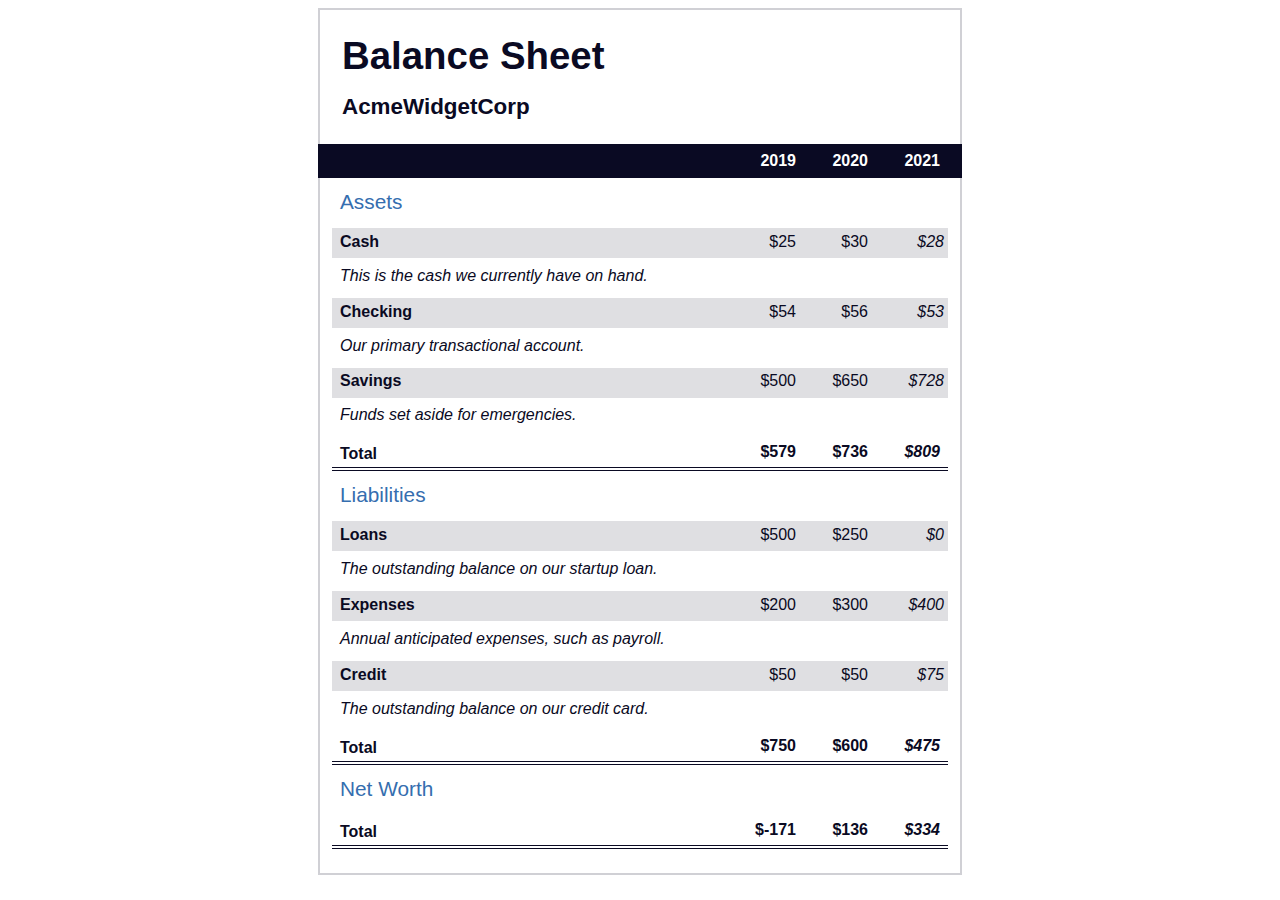
<file: ResponsiveWebDesign/BalanceSheet/index.html>
<!DOCTYPE html>
<html lang="en">
  <head>
    <meta charset="UTF-8">
    <meta name="viewport" content="width=device-width, initial-scale=1.0">
    <title>Balance Sheet</title>
    <link rel="stylesheet" href="./styles.css">
  </head>
  <body>
    <main>
      <section>
        <h1>
          <span class="flex">
            <span>AcmeWidgetCorp</span>
            <span>Balance Sheet</span>
          </span>
        </h1>
        <div id="years" aria-hidden="true">
          <span class="year">2019</span>
          <span class="year">2020</span>
          <span class="year">2021</span>
        </div>
        <div class="table-wrap">
          <table>
            <caption>Assets</caption>
            <thead>
              <tr>
                <td></td>
                <th><span class="sr-only year">2019</span></th>
                <th><span class="sr-only year">2020</span></th>
                <th class="current"><span class="sr-only year">2021</span></th>
              </tr>
            </thead>
            <tbody>
              <tr class="data">
                <th>Cash <span class="description">This is the cash we currently have on hand.</span></th>
                <td>$25</td>
                <td>$30</td>
                <td class="current">$28</td>
              </tr>
              <tr class="data">
                <th>Checking <span class="description">Our primary transactional account.</span></th>
                <td>$54</td>
                <td>$56</td>
                <td class="current">$53</td>
              </tr>
              <tr class="data">
                <th>Savings <span class="description">Funds set aside for emergencies.</span></th>
                <td>$500</td>
                <td>$650</td>
                <td class="current">$728</td>
              </tr>
              <tr class="total">
                <th>Total <span class="sr-only">Assets</span></th>
                <td>$579</td>
                <td>$736</td>
                <td class="current">$809</td>
              </tr>
            </tbody>
          </table>
          <table>
            <caption>Liabilities</caption>
            <thead>
              <tr>
              <td></td>
              <th><span class="sr-only">2019</span></th>
              <th><span class="sr-only">2020</span></th>
              <th><span class="sr-only">2021</span></th>
              </tr>
            </thead>
            <tbody>
              <tr class="data">
                <th>Loans <span class="description">The outstanding balance on our startup loan.</span></th>
                <td>$500</td>
                <td>$250</td>
                <td class="current">$0</td>
              </tr>
              <tr class="data">
                <th>Expenses <span class="description">Annual anticipated expenses, such as payroll.</span></th>
                <td>$200</td>
                <td>$300</td>
                <td class="current">$400</td>
              </tr>
              <tr class="data">
                <th>Credit <span class="description">The outstanding balance on our credit card.</span></th>
                <td>$50</td>
                <td>$50</td>
                <td class="current">$75</td>
              </tr>
              <tr class="total">
                <th>Total <span class="sr-only">Liabilities</span></th>
                <td>$750</td>
                <td>$600</td>
                <td class="current">$475</td>
              </tr>
            </tbody>
          </table>
          <table>
            <caption>Net Worth</caption>
            <thead>
              <tr>
              <td></td>
              <th><span class="sr-only">2019</span></th>
              <th><span class="sr-only">2020</span></th>
              <th><span class="sr-only">2021</span></th>
              </tr>
            </thead>
            <tbody>
              <tr class="total">
                <th>Total <span class="sr-only">Net Worth</span></th>
                <td>$-171</td>
                <td>$136</td>
                <td class="current">$334</td>
              </tr>
            </tbody>
          </table>
        </div>
      </section>
    </main>
  </body>
</html>
</file>
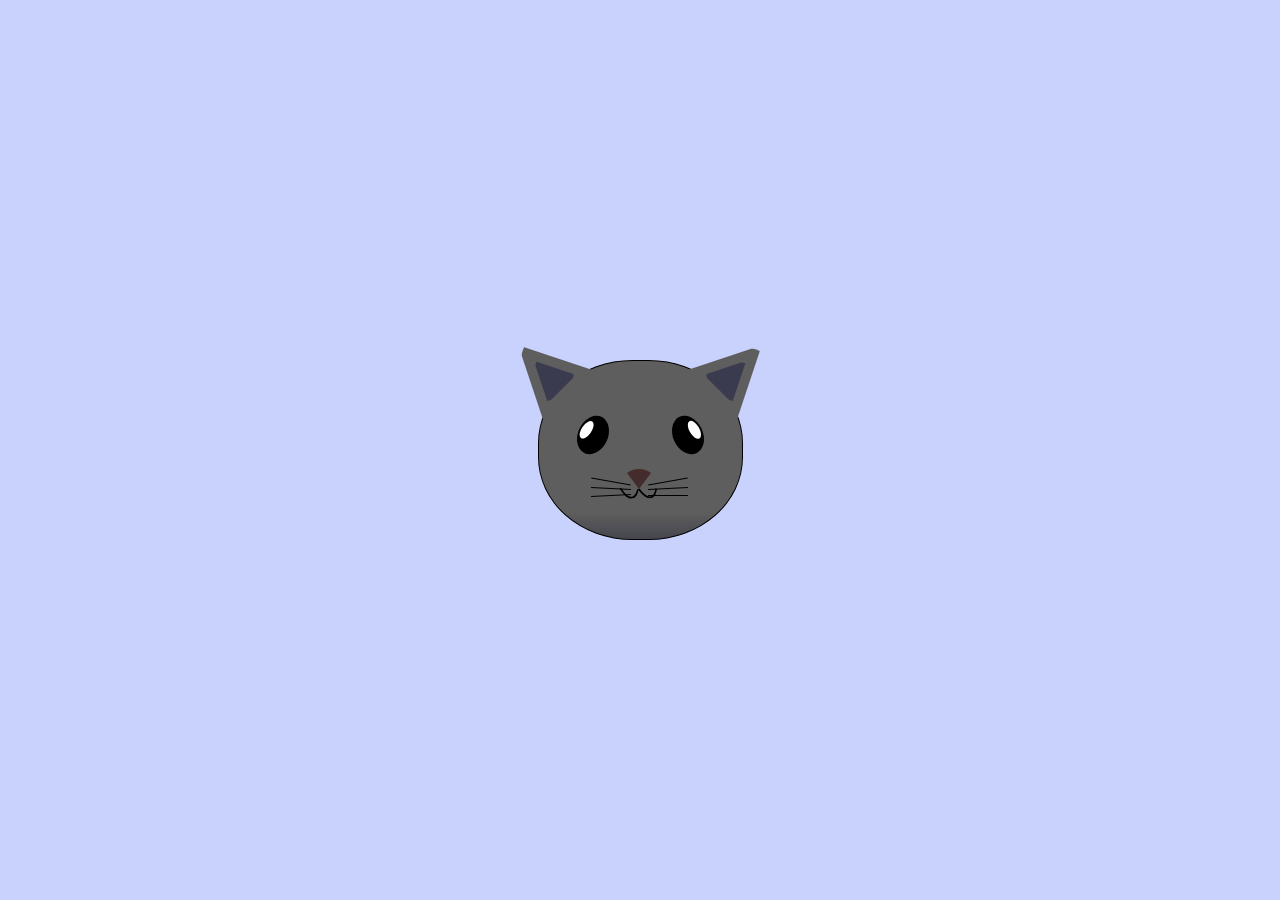
<file: ResponsiveWebDesign/CatPainting/index.html>
<!DOCTYPE html>
<html lang="en">
<head>
    <meta charset="UTF-8">
    <title>fCC Cat Painting</title>
    <link rel="stylesheet" href="./styles.css">
</head>
<body>
    <main>
      <div class="cat-head">
        <div class="cat-ears">
          <div class="cat-left-ear">
            <div class="cat-left-inner-ear"></div>
          </div>
          <div class="cat-right-ear">
            <div class="cat-right-inner-ear"></div>
          </div>
        </div>

        <div class="cat-eyes">
          <div class="cat-left-eye">
            <div class="cat-left-inner-eye"></div>
          </div>
          <div class="cat-right-eye">
            <div class="cat-right-inner-eye"></div>
          </div>
        </div>

        <div class="cat-nose"></div>

        <div class="cat-mouth">
          <div class="cat-mouth-line-left"></div>
          <div class="cat-mouth-line-right"></div>
        </div>

        <div class="cat-whiskers">
          <div class="cat-whiskers-left">
            <div class="cat-whisker-left-top"></div>
            <div class="cat-whisker-left-middle"></div>
            <div class="cat-whisker-left-bottom"></div>
          </div>
          <div class="cat-whiskers-right">
            <div class="cat-whisker-right-top"></div>
            <div class="cat-whisker-right-middle"></div>
            <div class="cat-whisker-right-bottom"></div>
          </div>
        </div>

      </div>
    </main>
</body>
</html>
</file>
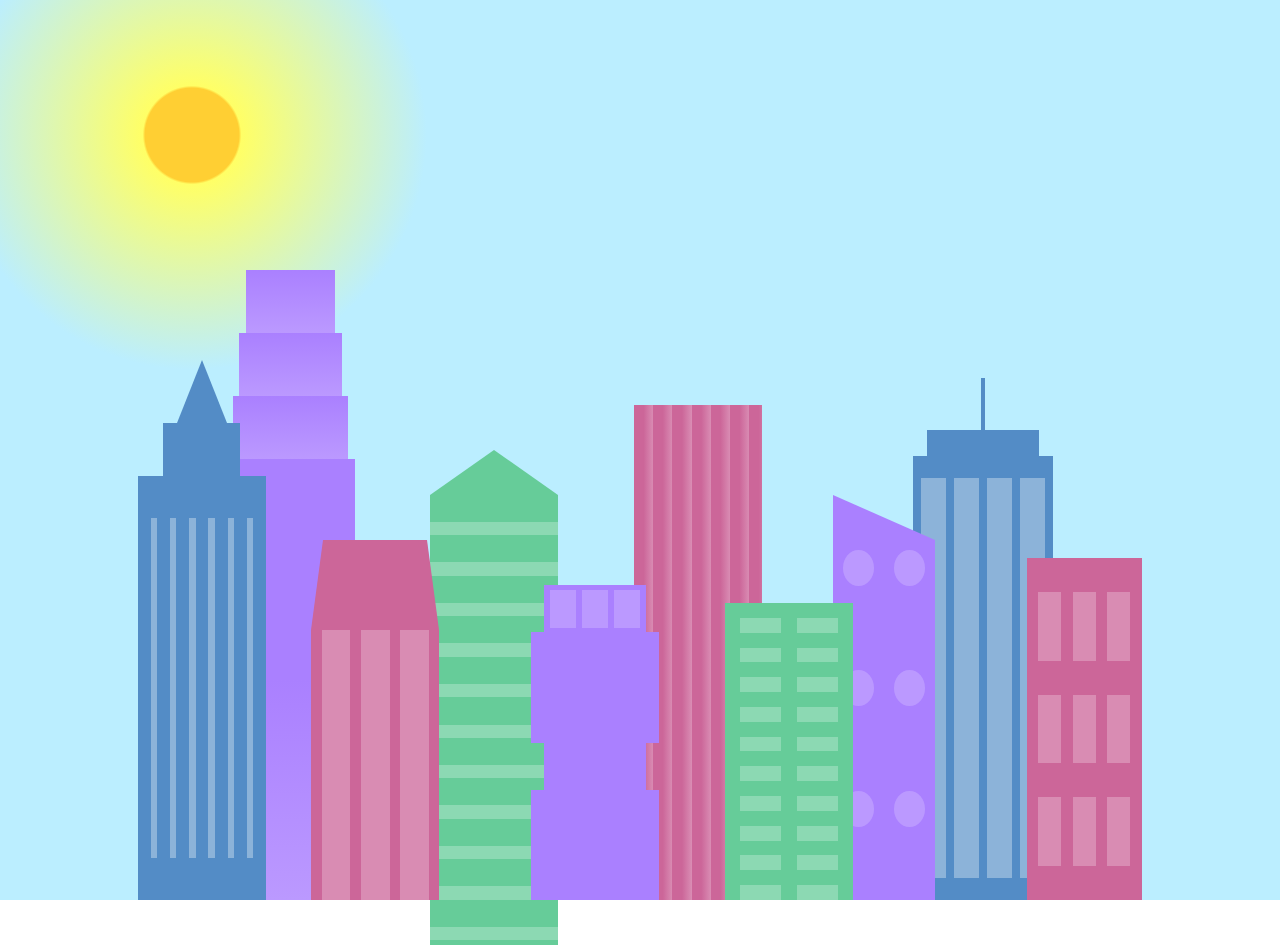
<file: ResponsiveWebDesign/CitySkyline/index.html>
<!DOCTYPE html>
<html lang="en">
  <head>
    <meta charset="UTF-8">
    <title>City Skyline</title>
    <link href="styles.css" rel="stylesheet" />
  </head>

  <body>
    <div class="background-buildings sky">
      <div></div>
      <div></div>
      <div class="bb1 building-wrap">
        <div class="bb1a bb1-window"></div>
        <div class="bb1b bb1-window"></div>
        <div class="bb1c bb1-window"></div>
        <div class="bb1d"></div>
      </div>
      <div class="bb2">
        <div class="bb2a"></div>
        <div class="bb2b"></div>
      </div>
      <div class="bb3"></div>
      <div></div>
      <div class="bb4 building-wrap">
        <div class="bb4a"></div>
        <div class="bb4b"></div>
        <div class="bb4c window-wrap">
          <div class="bb4-window"></div>
          <div class="bb4-window"></div>
          <div class="bb4-window"></div>
          <div class="bb4-window"></div>
        </div>
      </div>
      <div></div>
      <div></div>
    </div>

    <div class="foreground-buildings">
      <div></div>
      <div></div>
      <div class="fb1 building-wrap">
        <div class="fb1a"></div>
        <div class="fb1b"></div>
        <div class="fb1c"></div>
      </div>
      <div class="fb2">
        <div class="fb2a"></div>
        <div class="fb2b window-wrap">
          <div class="fb2-window"></div>
          <div class="fb2-window"></div>
          <div class="fb2-window"></div>
        </div>
      </div>
      <div></div>
      <div class="fb3 building-wrap">
        <div class="fb3a window-wrap">
          <div class="fb3-window"></div>
          <div class="fb3-window"></div>
          <div class="fb3-window"></div>
        </div>
        <div class="fb3b"></div>
        <div class="fb3a"></div>
        <div class="fb3b"></div>
      </div>
      <div class="fb4">
        <div class="fb4a"></div>
        <div class="fb4b">
          <div class="fb4-window"></div>
          <div class="fb4-window"></div>
          <div class="fb4-window"></div>
          <div class="fb4-window"></div>
          <div class="fb4-window"></div>
          <div class="fb4-window"></div>
        </div>
      </div>
      <div class="fb5"></div>
      <div class="fb6"></div>
      <div></div>
      <div></div>
    </div>
  </body>
</html>
</file>
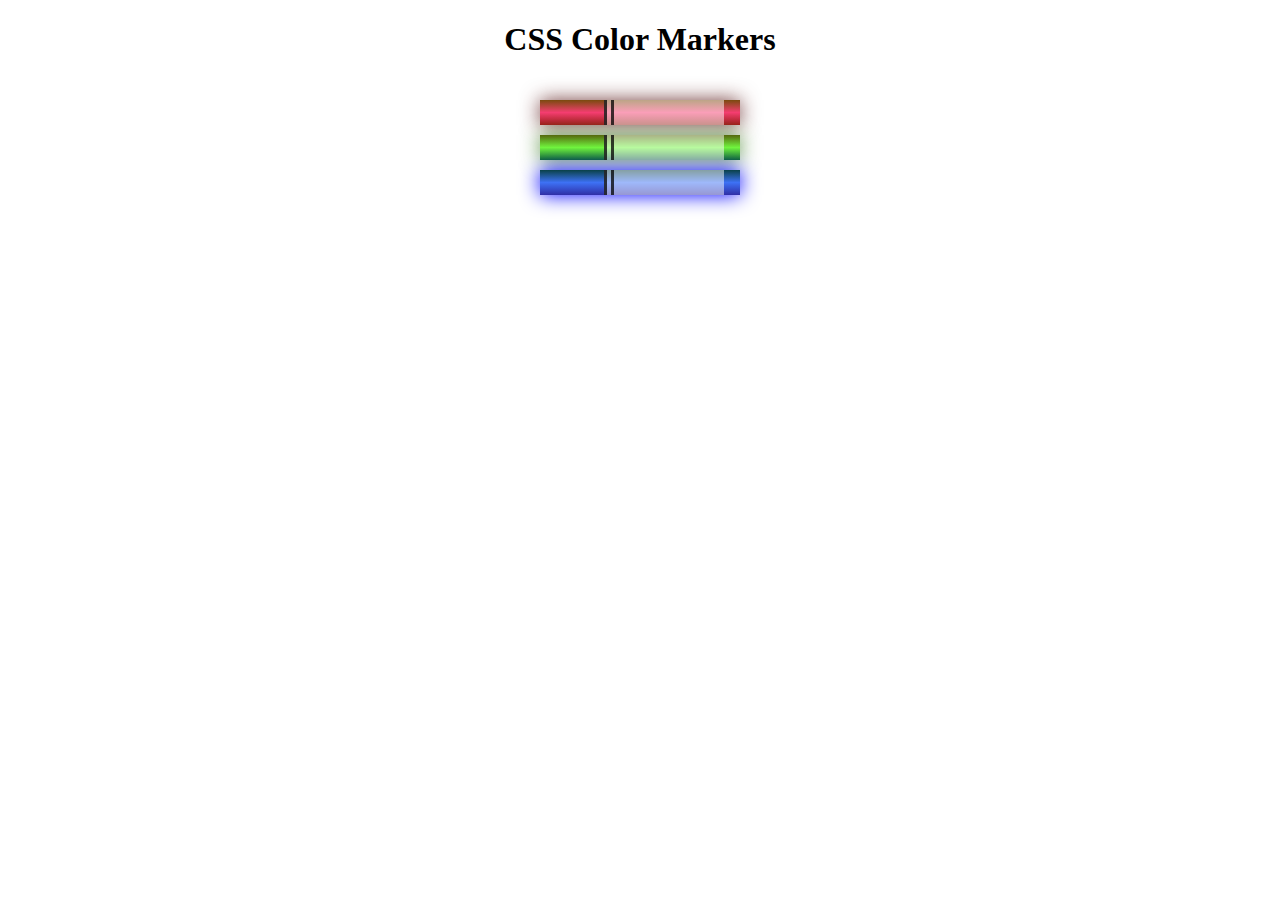
<file: ResponsiveWebDesign/ColoredMarkers/index.html>
<!DOCTYPE html>
<html lang="en">
  <head>
    <meta charset="utf-8">
    <meta name="viewport" content="width=device-width, initial-scale=1.0">
    <title>Colored Markers</title>
    <link rel="stylesheet" href="styles.css">
  </head>
  <body>
    <h1>CSS Color Markers</h1>
    <div class="container">
      <div class="marker red">
        <div class="cap"></div>
        <div class="sleeve"></div>
      </div>
      <div class="marker green">
        <div class="cap"></div>
        <div class="sleeve"></div>
      </div>
      <div class="marker blue">
        <div class="cap"></div>
        <div class="sleeve"></div>
      </div>
    </div>
  </body>
</html>
</file>
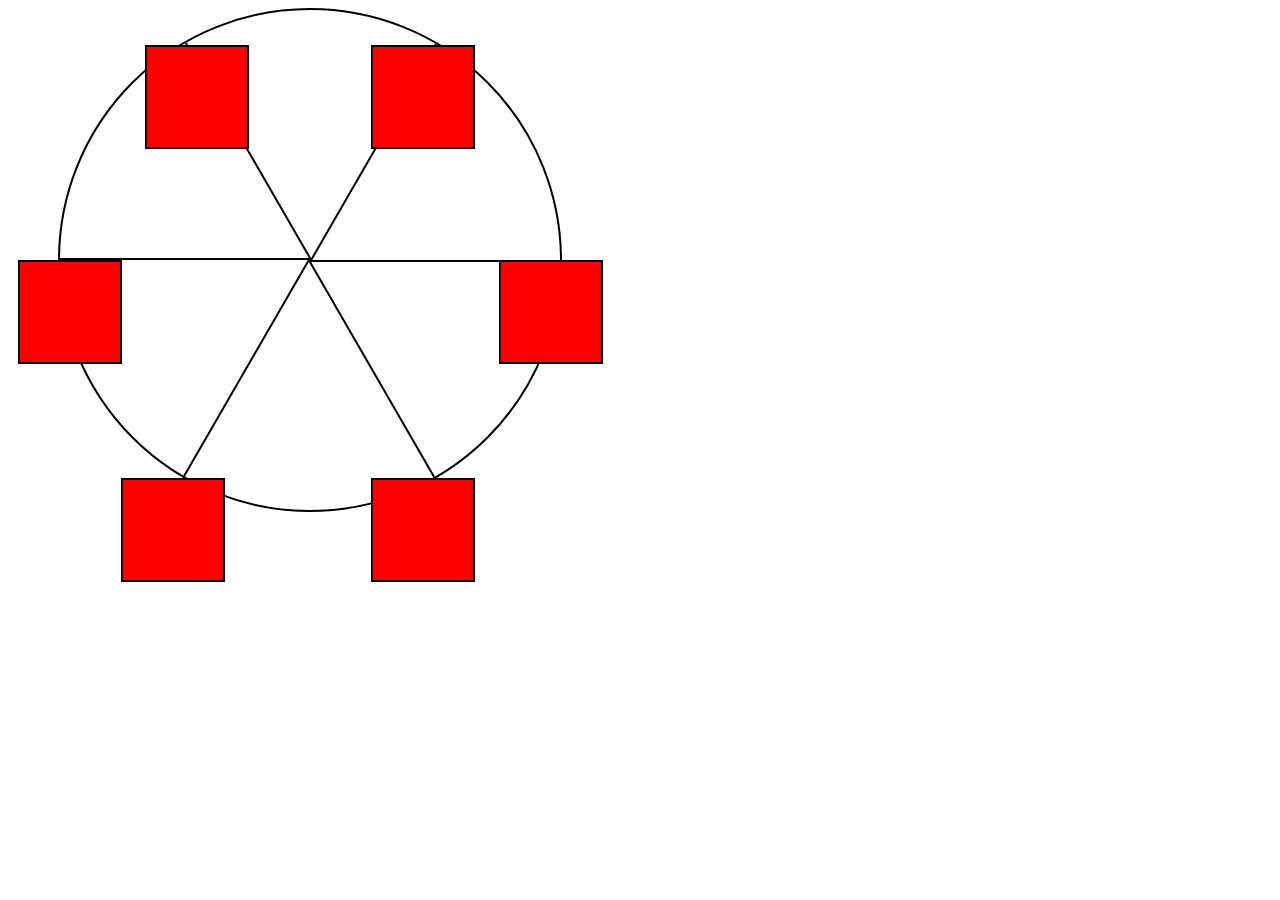
<file: ResponsiveWebDesign/FerrisWheel/index.html>
<!DOCTYPE html>
<html lang="en">
  <head>
    <meta charset="UTF-8">
    <title>Ferris Wheel</title>
    <link rel="stylesheet" href="./styles.css">
  </head>
  <body>
    <div class="wheel">
      <span class="line"></span>
      <span class="line"></span>
      <span class="line"></span>
      <span class="line"></span>
      <span class="line"></span>
      <span class="line"></span>

      <div class="cabin"></div>
      <div class="cabin"></div>
      <div class="cabin"></div>
      <div class="cabin"></div>
      <div class="cabin"></div>
      <div class="cabin"></div>
    </div>
  </body>
</html>
</file>
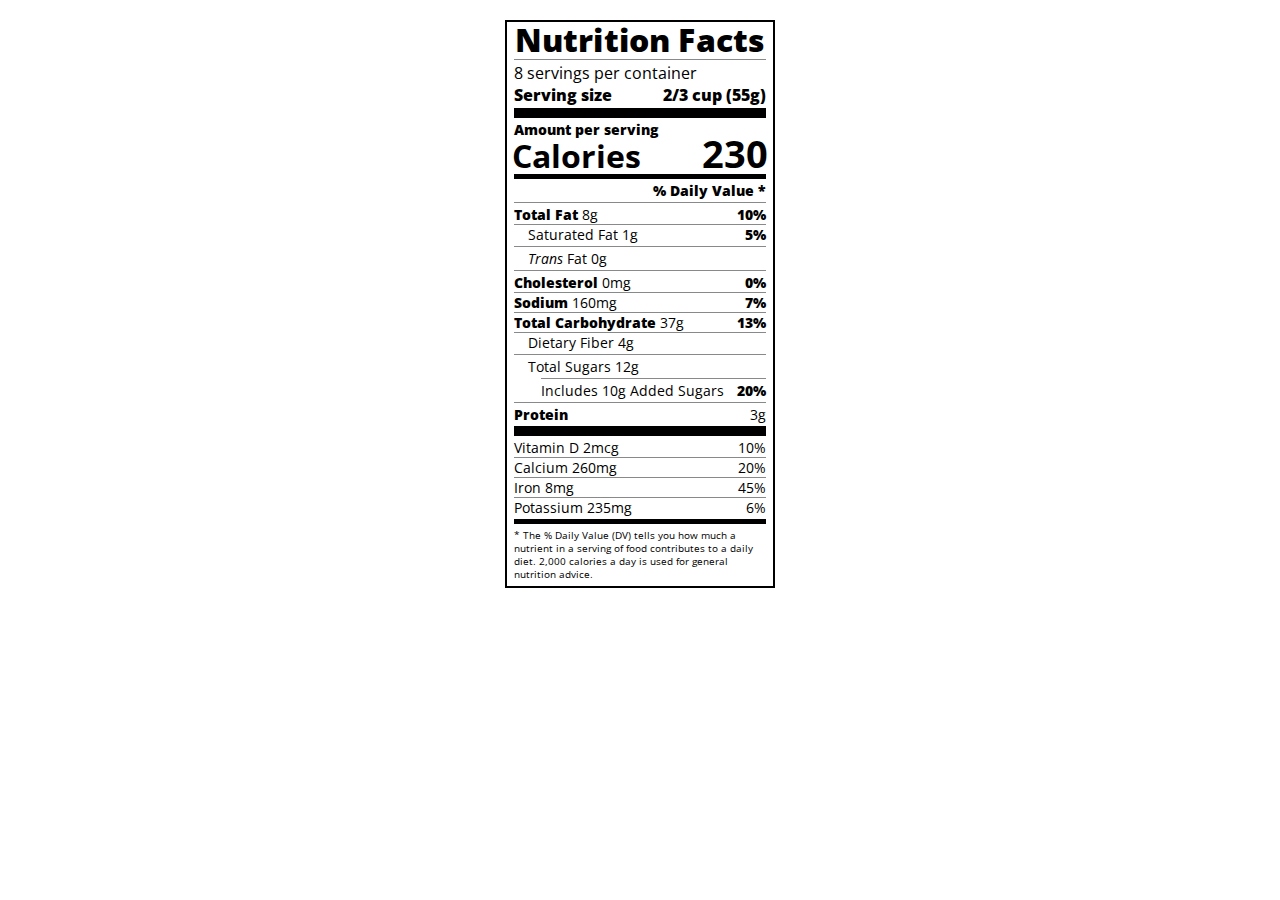
<file: ResponsiveWebDesign/NutritionLabel/index.html>
<!DOCTYPE html>
<html lang="en">

<head>
  <meta charset="UTF-8">
  <title>Nutrition Label</title>
  <link href="https://fonts.googleapis.com/css?family=Open+Sans:400,700,800" rel="stylesheet">
  <link href="./styles.css" rel="stylesheet">
</head>

<body>
  <div class="label">
    <header>
      <h1 class="bold">Nutrition Facts</h1>
      <div class="divider"></div>
      <p>8 servings per container</p>
      <p class="bold">Serving size <span>2/3 cup (55g)</span></p>
    </header>
    <div class="divider large"></div>
    <div class="calories-info">
      <div class="left-container">
        <h2 class="bold small-text">Amount per serving</h2>
        <p>Calories</p>
      </div>
      <span>230</span>
    </div>
    <div class="divider medium"></div>
    <div class="daily-value small-text">
      <p class="bold right no-divider">% Daily Value *</p>
      <div class="divider"></div>
      <p><span><span class="bold">Total Fat</span> 8g</span> <span class="bold">10%</span></p>
      <p class="indent no-divider">Saturated Fat 1g <span class="bold">5%</span></p>
      <div class="divider"></div>
      <p class="indent no-divider"><span><i>Trans</i> Fat 0g</span></p>
      <div class="divider"></div>
      <p><span><span class="bold">Cholesterol</span> 0mg</span> <span class="bold">0%</span></p>
      <p><span><span class="bold">Sodium</span> 160mg</span> <span class="bold">7%</span></p>
      <p><span><span class="bold">Total Carbohydrate</span> 37g</span> <span class="bold">13%</span></p>
      <p class="indent no-divider">Dietary Fiber 4g</p>
      <div class="divider"></div>
      <p class="indent no-divider">Total Sugars 12g</p>
      <div class="divider double-indent"></div>
      <p class="double-indent no-divider">Includes 10g Added Sugars <span class="bold">20%</span>
      <div class="divider"></div>
      <p class="no-divider"><span class="bold">Protein</span> 3g</p>
      <div class="divider large"></div>
      <p>Vitamin D 2mcg <span>10%</span></p>
      <p>Calcium 260mg <span>20%</span></p>
      <p>Iron 8mg <span>45%</span></p>
      <p class="no-divider">Potassium 235mg <span>6%</span></p>
    </div>
    <div class="divider medium"></div>
    <p class="note">* The % Daily Value (DV) tells you how much a nutrient in a serving of food contributes to a daily
      diet. 2,000 calories a day is used for general nutrition advice.</p>
  </div>
</body>
</html>
</file>
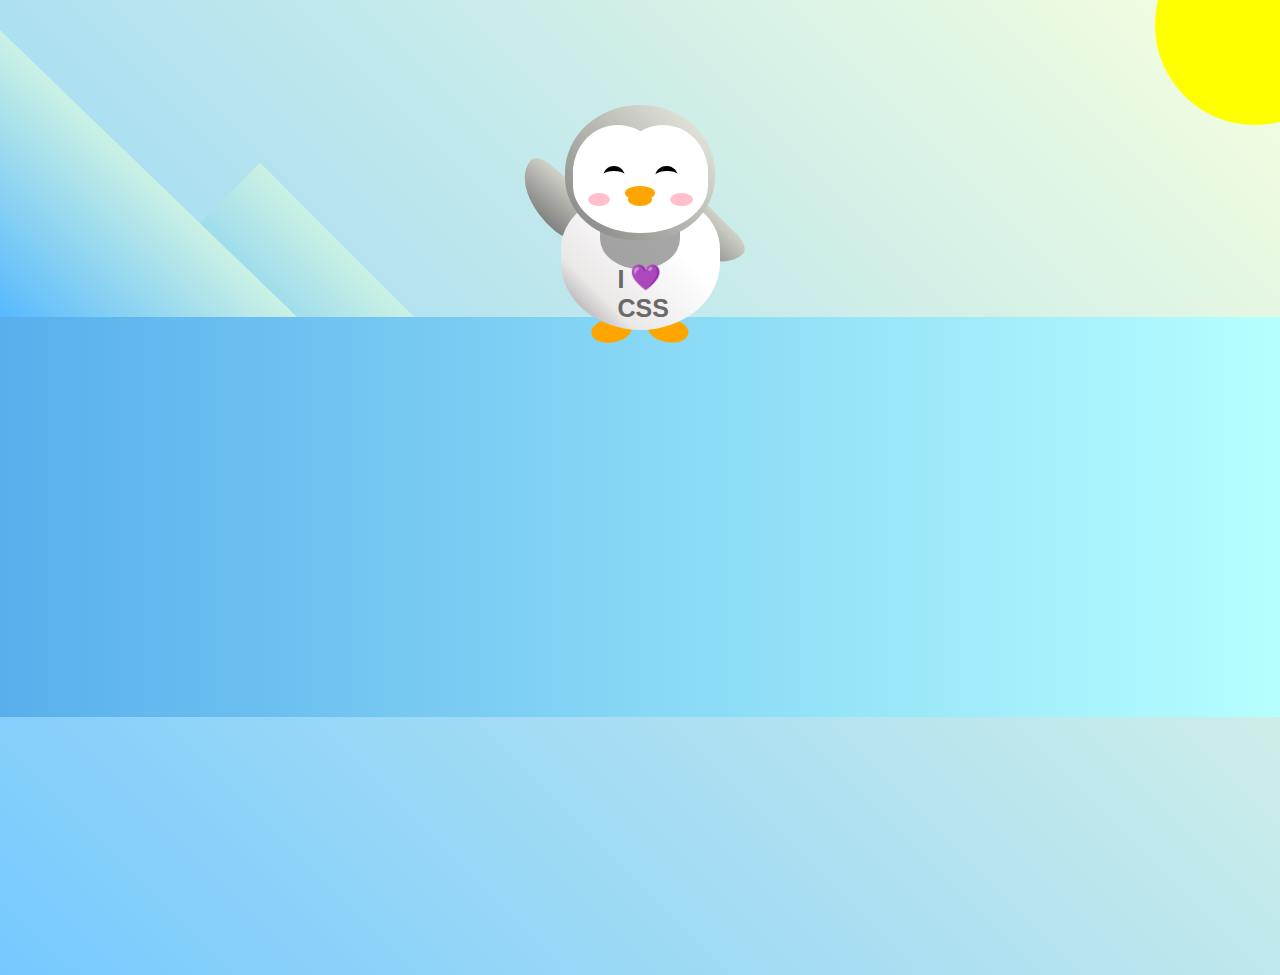
<file: ResponsiveWebDesign/Penguin/index.html>
<!DOCTYPE html>
<html lang="en">
  <head>
    <meta charset="UTF-8" />
    <link rel="stylesheet" href="./styles.css" />
    <title>Penguin</title>
    <meta name="viewport" content="width=device-width, initial-scale=1.0" />
  </head>

  <body>
    <div class="left-mountain"></div>
    <div class="back-mountain"></div>
    <div class="sun"></div>
    <div class="penguin">
      <div class="penguin-head">
        <div class="face left"></div>
        <div class="face right"></div>
        <div class="chin"></div>
        <div class="eye left">
          <div class="eye-lid"></div>
        </div>
        <div class="eye right">
          <div class="eye-lid"></div>
        </div>
        <div class="blush left"></div>
        <div class="blush right"></div>
        <div class="beak top"></div>
        <div class="beak bottom"></div>
      </div>
      <div class="shirt">
        <div>💜</div>
        <p>I CSS</p>
      </div>
      <div class="penguin-body">
        <div class="arm left"></div>
        <div class="arm right"></div>
        <div class="foot left"></div>
        <div class="foot right"></div>
      </div>
    </div>

    <div class="ground"></div>
  </body>
</html>
</file>
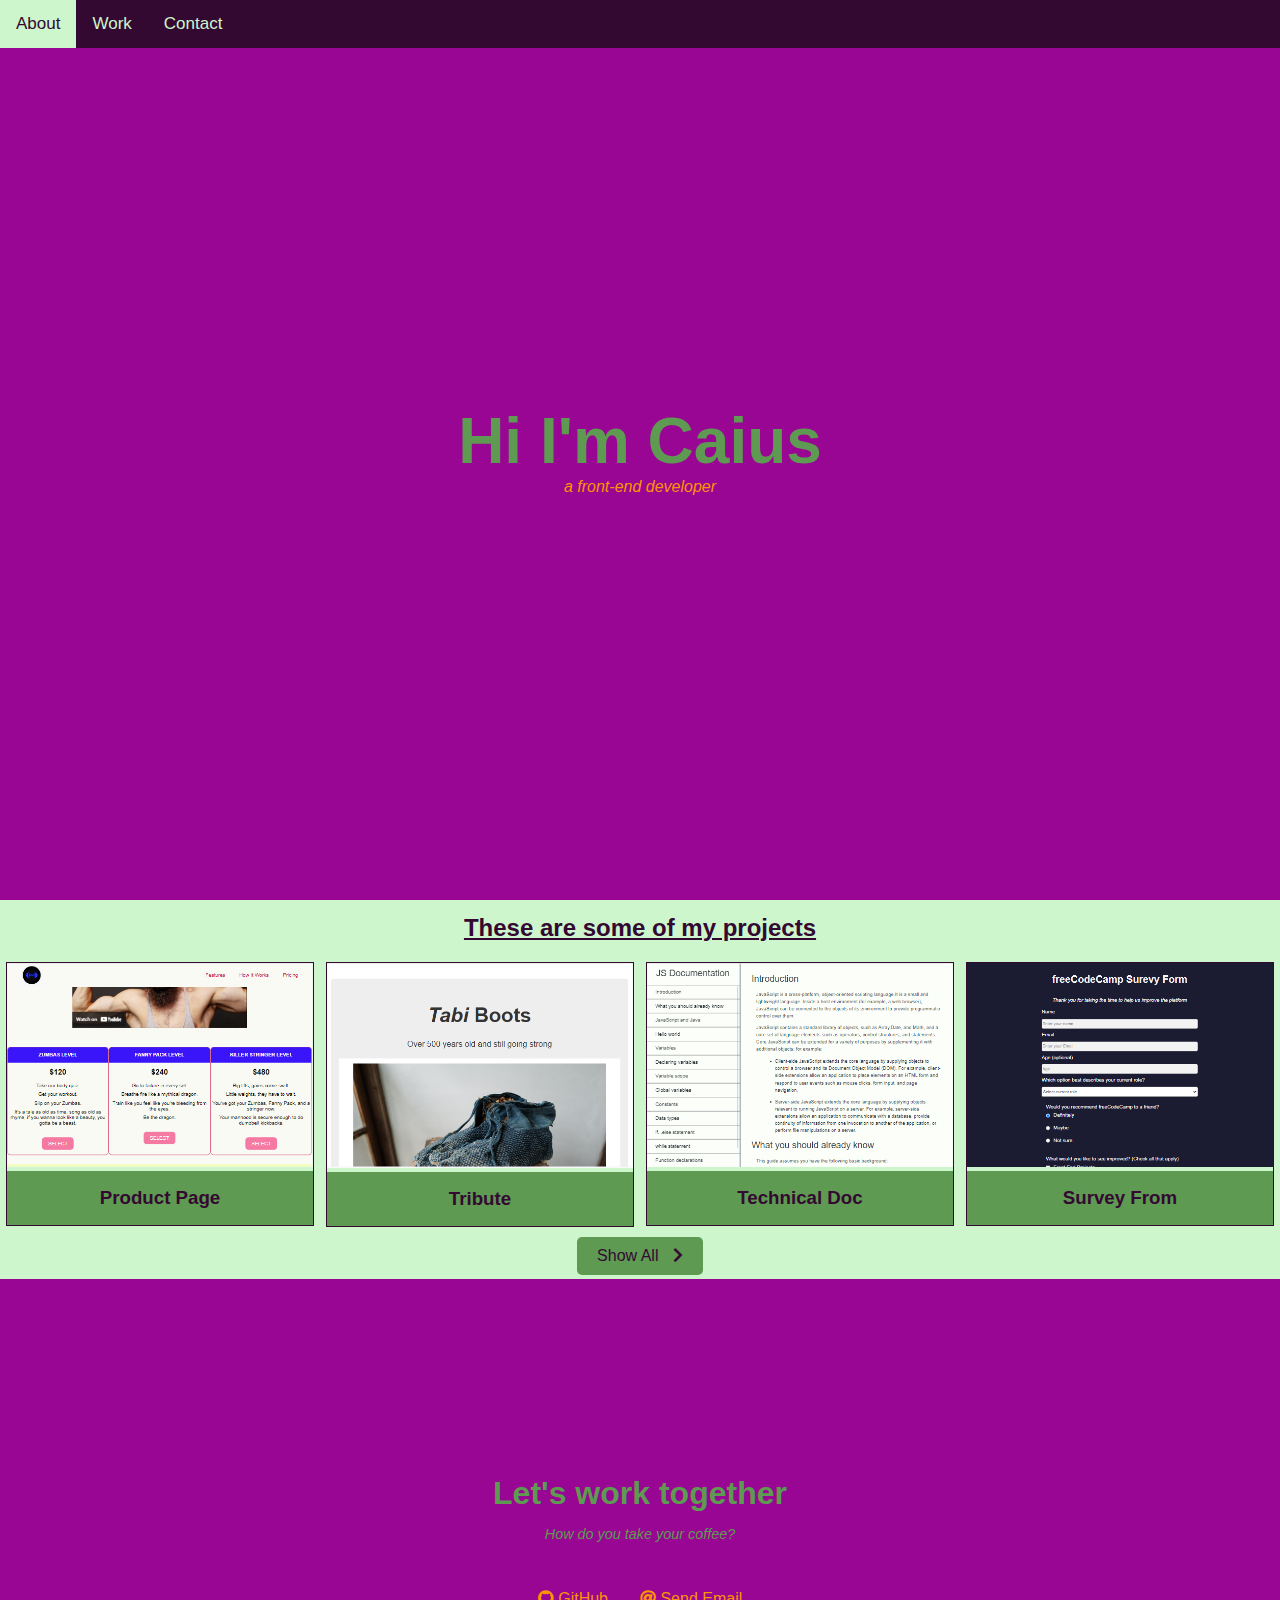
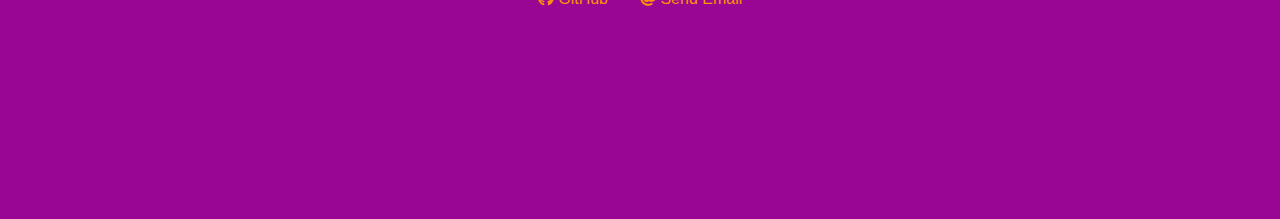
<file: ResponsiveWebDesign/Portfolio/index.html>
<!DOCTYPE html>
<html lang="en-US">
<head>
    <meta charset="UTF-8">
    <meta name="viewport" content="width=device-width, initial-scale=1.0">

    <link rel="stylesheet" type="text/css" href="styles.css" />
    <link rel="stylesheet" href="https://cdnjs.cloudflare.com/ajax/libs/font-awesome/5.9.0/css/all.min.css">

    <title>Caius Scipio Portfolio</title>
</head>
<body>
  <nav id="navbar" class="nav">
      <a href="#welcome-section">About</a>
      <a href="#projects">Work</a>
      <a href="#contact">Contact</a>
  </nav>
  <div id="welcome-section" class="welcome">
    <h1>Hi I'm Caius</h1>
    <p>a front-end developer</p>
  </div>
  <div id="projects" class="projects">
    <h2>These are some of my projects</h2>
    <div class="container">
      <div class="card">
        <a target="_blank" href="https://github.com/Caius-Scipio/freeCodeCamp/tree/main/ResponsiveWebDesign/ProductLandingPage">
          <img src="./ProductLandingPage.png" alt="info">
        </a>
        <div class="project-title"><h3>Product Page</h3></div>
      </div>
    </div>
    <div class="container">
      <div class="card">
        <a target="_blank" href="https://github.com/Caius-Scipio/freeCodeCamp/tree/main/ResponsiveWebDesign/TributePage">
          <img src="./TributePage.png" alt="info">
        </a>
        <div class="project-title"><h3>Tribute</h3></div>
      </div>
    </div>
    <div class="container">
      <div class="card">
        <a target="_blank" href="https://github.com/Caius-Scipio/freeCodeCamp/tree/main/ResponsiveWebDesign/TechnicalDocument">
          <img src="./TechnicalDocumentation.png" alt="info">
        </a>
        <div class="project-title"><h3>Technical Doc</h3></div>
      </div>
    </div>
    <div class="container">
      <div class="card">
        <a target="_blank" href="https://github.com/Caius-Scipio/freeCodeCamp/tree/main/ResponsiveWebDesign/SurveyForm">
          <img src="./SurveyForm.png" alt="info">
        </a>
        <div class="project-title"><h3>Survey From</h3></div>
      </div>
    </div>
    <div class="clearfix project-tile"></div>
    <a href="" class="button" target="_blank">Show All <i class="fas fa-chevron-right"></i></a>
  </div>
  <div id="contact" class="contact">
    <div>
      <h2>Let's work together</h2>
      <p>How do you take your coffee?</p>
    </div>
    <div class="contact--links">
      <a id="profile-link" href="https://github.com/Caius-Scipio" target="_blank"><i class="fab fa-github" style="color: #fb9404;"></i> GitHub</a>
      <a href="mailto:caiuscipio@gmail.com"><i class="fas fa-at" style="color: #fb9404;"></i> Send Email</a>
    </div>
  </div>
</body>
</html>
</file>
<file: ResponsiveWebDesign/BalanceSheet/styles.css>
span[class~="sr-only"] {
    border: 0 !important;
    clip: rect(1px, 1px, 1px, 1px) !important;
    clip-path: inset(50%) !important;
    height: 1px !important;
    width: 1px !important;
    position: absolute !important;
    overflow: hidden !important;
    white-space: nowrap !important;
    padding: 0 !important;
    margin: -1px !important;
  }

  html {
    box-sizing: border-box;
  }

  body {
    font-family: sans-serif;
    color: #0a0a23;
  }

  h1 {
    max-width: 37.25rem;
    margin: 0 auto;
    padding: 1.5rem 1.25rem;
  }

  h1 .flex {
    display: flex;
    flex-direction: column-reverse;
    gap: 1rem;
  }

  h1 .flex span:first-of-type {
    font-size: 0.7em;
  }

  h1 .flex span:last-of-type {
    font-size: 1.2em;
  }

  section {
    max-width: 40rem;
    margin: 0 auto;
    border: 2px solid #d0d0d5;
  }

  #years {
    display: flex;
    justify-content: flex-end;
    position: sticky;
    z-index: 999;
    top: 0;
    background: #0a0a23;
    color: #fff;
    padding: 0.5rem calc(1.25rem + 2px) 0.5rem 0;
    margin: 0 -2px;
  }

  #years span[class] {
    font-weight: bold;
    width: 4.5rem;
    text-align: right;
  }

  .table-wrap {
    padding: 0 0.75rem 1.5rem 0.75rem;
  }

  table {
    border-collapse: collapse;
    border: 0;
    width: 100%;
    position: relative;
    margin-top: 3rem;
  }

  table caption {
    color: #356eaf;
    font-size: 1.3em;
    font-weight: normal;
    position: absolute;
    top: -2.25rem;
    left: 0.5rem;
  }

  tbody td {
    width: 100vw;
    min-width: 4rem;
    max-width: 4rem;
  }

  tbody th {
    width: calc(100% - 12rem);
  }

  tr[class="total"] {
    border-bottom: 4px double #0a0a23;
    font-weight: bold;
  }

  tr[class="total"] th {
    text-align: left;
    padding: 0.5rem 0 0.25rem 0.5rem;
  }

  tr.total td {
    text-align: right;
    padding: 0 0.25rem;
  }

  tr.total td:nth-of-type(3) {
    padding-right: 0.5rem;
  }

  tr.total:hover {
    background-color: #99c9ff;
  }

  td.current {
    font-style: italic;
  }

  tr.data {
    background-image: linear-gradient(to bottom, #dfdfe2 1.845rem, white 1.845rem);
  }

  tr.data th {
    text-align: left;
    padding-top: 0.3rem;
    padding-left: 0.5rem;
  }

  tr.data th .description {
    display: block;
    font-weight: normal;
    font-style: italic;
    padding: 1rem 0 0.75rem;
    margin-right: -13.5rem;
  }

  tr.data td {
    vertical-align: top;
    padding: 0.3rem 0.25rem 0;
    text-align: right;
  }
</file>
<file: ResponsiveWebDesign/CatPainting/styles.css>
* {
    box-sizing: border-box;
  }

  body {
    background-color: #c9d2fc;
  }

  .cat-head {
    position: absolute;
    right: 0;
    left: 0;
    top: 0;
    bottom: 0;
    margin: auto;
    background: linear-gradient(#5e5e5e 85%, #45454f 100%);
    width: 205px;
    height: 180px;
    border: 1px solid #000;
    border-radius: 46%;
  }

  .cat-left-ear {
    position: absolute;
    top: -26px;
    left: -31px;
    z-index: 1;
    border-top-left-radius: 90px;
    border-top-right-radius: 10px;
    transform: rotate(-45deg);
    border-left: 35px solid transparent;
    border-right: 35px solid transparent;
    border-bottom: 70px solid #5e5e5e;
  }

  .cat-right-ear {
    position: absolute;
    top: -26px;
    left: 163px;
    z-index: 1;
    transform: rotate(45deg);
    border-top-left-radius: 90px;
    border-top-right-radius: 10px;
    border-left: 35px solid transparent;
    border-right: 35px solid transparent;
    border-bottom: 70px solid #5e5e5e;
  }

  .cat-left-inner-ear {
    position: absolute;
    top: 22px;
    left: -20px;
    border-top-left-radius: 90px;
    border-top-right-radius: 10px;
    border-bottom-right-radius: 40%;
    border-bottom-left-radius: 40%;
    border-left: 20px solid transparent;
    border-right: 20px solid transparent;
    border-bottom: 40px solid #3b3b4f;
  }

  .cat-right-inner-ear {
    position: absolute;
    top: 22px;
    left: -20px;
    border-top-left-radius: 90px;
    border-top-right-radius: 10px;
    border-bottom-right-radius: 40%;
    border-bottom-left-radius: 40%;
    border-left: 20px solid transparent;
    border-right: 20px solid transparent;
    border-bottom: 40px solid #3b3b4f;
  }

  .cat-left-eye {
    position: absolute;
    top: 54px;
    left: 39px;
    border-radius: 60%;
    transform: rotate(25deg);
    width: 30px;
    height: 40px;
    background-color: #000;
  }

  .cat-right-eye {
    position: absolute;
    top: 54px;
    left: 134px;
    border-radius: 60%;
    transform: rotate(-25deg);
    width: 30px;
    height: 40px;
    background-color: #000;
  }

  .cat-left-inner-eye {
    position: absolute;
    top: 8px;
    left: 2px;
    width: 10px;
    height: 20px;
    transform: rotate(10deg);
    background-color: #fff;
    border-radius: 60%;
  }

  .cat-right-inner-eye {
    position: absolute;
    top: 8px;
    left: 18px;
    transform: rotate(-5deg);
    width: 10px;
    height: 20px;
    background-color: #fff;
    border-radius: 60%;
  }

  .cat-nose {
    position: absolute;
    top: 108px;
    left: 85px;
    border-top-left-radius: 50%;
    border-bottom-right-radius: 50%;
    border-bottom-left-radius: 50%;
    transform: rotate(180deg);
    border-left: 15px solid transparent;
    border-right: 15px solid transparent;
    border-bottom: 20px solid #442c2c;
  }

  .cat-mouth div {
    width: 30px;
    height: 50px;
    border: 2px solid #000;
    border-radius: 190%/190px 150px 0 0;
    border-color: black transparent transparent transparent;
  }

  .cat-mouth-line-left {
    position: absolute;
    top: 88px;
    left: 74px;
    transform: rotate(170deg);
  }

  .cat-mouth-line-right {
    position: absolute;
    top: 88px;
    left: 91px;
    transform: rotate(165deg);
  }

  .cat-whiskers-left div {
    width: 40px;
    height: 1px;
    background-color: #000;
  }

  .cat-whiskers-right div {
    width: 40px;
    height: 1px;
    background-color: #000;
  }

  .cat-whisker-left-top {
    position: absolute;
    top: 120px;
    left: 52px;
    transform: rotate(10deg);
  }

  .cat-whisker-left-middle {
    position: absolute;
    top: 127px;
    left: 52px;
    transform: rotate(3deg);
  }

  .cat-whisker-left-bottom {
    position: absolute;
    top: 134px;
    left: 52px;
    transform: rotate(-3deg);
  }

  .cat-whisker-right-top {
    position: absolute;
    top: 120px;
    left: 109px;
    transform: rotate(-10deg);
  }

  .cat-whisker-right-middle {
    position: absolute;
    top: 127px;
    left: 109px;
    transform: rotate(-3deg);
  }

  .cat-whisker-right-bottom {
    position: absolute;
    top: 134px;
    left: 109px;

  }
</file>
<file: ResponsiveWebDesign/CitySkyline/styles.css>
:root {
    --building-color1: #aa80ff;
    --building-color2: #66cc99;
    --building-color3: #cc6699;
    --building-color4: #538cc6;
    --window-color1: #bb99ff;
    --window-color2: #8cd9b3;
    --window-color3: #d98cb3;
    --window-color4: #8cb3d9;
  }

  * {
    box-sizing: border-box;
  }

  body {
    height: 100vh;
    margin: 0;
    overflow: hidden;
  }

  .background-buildings, .foreground-buildings {
    width: 100%;
    height: 100%;
    display: flex;
    align-items: flex-end;
    justify-content: space-evenly;
    position: absolute;
    top: 0;
  }

  .building-wrap {
    display: flex;
    flex-direction: column;
    align-items: center;
  }

  .window-wrap {
    display: flex;
    align-items: center;
    justify-content: space-evenly;
  }

  .sky {
    background: radial-gradient(
        closest-corner circle at 15% 15%,
        #ffcf33,
        #ffcf33 20%,
        #ffff66 21%,
        #bbeeff 100%
      );
  }

  /* BACKGROUND BUILDINGS - "bb" stands for "background building" */
  .bb1 {
    width: 10%;
    height: 70%;
  }

  .bb1a {
    width: 70%;
  }

  .bb1b {
    width: 80%;
  }

  .bb1c {
    width: 90%;
  }

  .bb1d {
    width: 100%;
    height: 70%;
    background: linear-gradient(
        var(--building-color1) 50%,
        var(--window-color1)
      );
  }

  .bb1-window {
    height: 10%;
    background: linear-gradient(
        var(--building-color1),
        var(--window-color1)
      );
  }

  .bb2 {
    width: 10%;
    height: 50%;
  }

  .bb2a {
    border-bottom: 5vh solid var(--building-color2);
    border-left: 5vw solid transparent;
    border-right: 5vw solid transparent;
  }

  .bb2b {
    width: 100%;
    height: 100%;
    background: repeating-linear-gradient(
        var(--building-color2),
        var(--building-color2) 6%,
        var(--window-color2) 6%,
        var(--window-color2) 9%
      );
  }

  .bb3 {
    width: 10%;
    height: 55%;
    background: repeating-linear-gradient(
        90deg,
        var(--building-color3),
        var(--building-color3),
        var(--window-color3) 15%
      );
  }

  .bb4 {
    width: 11%;
    height: 58%;
  }

  .bb4a {
    width: 3%;
    height: 10%;
    background-color: var(--building-color4);
  }

  .bb4b {
    width: 80%;
    height: 5%;
    background-color: var(--building-color4);
  }

  .bb4c {
    width: 100%;
    height: 85%;
    background-color: var(--building-color4);
  }

  .bb4-window {
    width: 18%;
    height: 90%;
    background-color: var(--window-color4);
  }

  /* FOREGROUND BUILDINGS - "fb" stands for "foreground building" */
  .fb1 {
    width: 10%;
    height: 60%;
  }

  .fb1a {
    border-bottom: 7vh solid var(--building-color4);
    border-left: 2vw solid transparent;
    border-right: 2vw solid transparent;
  }

  .fb1b {
    width: 60%;
    height: 10%;
    background-color: var(--building-color4);
  }

  .fb1c {
    width: 100%;
    height: 80%;
    background: repeating-linear-gradient(
        90deg,
        var(--building-color4),
        var(--building-color4) 10%,
        transparent 10%,
        transparent 15%
      ),
      repeating-linear-gradient(
        var(--building-color4),
        var(--building-color4) 10%,
        var(--window-color4) 10%,
        var(--window-color4) 90%
      );
  }

  .fb2 {
    width: 10%;
    height: 40%;
  }

  .fb2a {
    width: 100%;
    border-bottom: 10vh solid var(--building-color3);
    border-left: 1vw solid transparent;
    border-right: 1vw solid transparent;
  }

  .fb2b {
    width: 100%;
    height: 75%;
    background-color: var(--building-color3);
  }

  .fb2-window {
    width: 22%;
    height: 100%;
    background-color: var(--window-color3);
  }

  .fb3 {
    width: 10%;
    height: 35%;
  }

  .fb3a {
    width: 80%;
    height: 15%;
    background-color: var(--building-color1);
  }

  .fb3b {
    width: 100%;
    height: 35%;
    background-color: var(--building-color1);
  }

  .fb3-window {
    width: 25%;
    height: 80%;
    background-color: var(--window-color1);
  }

  .fb4 {
    width: 8%;
    height: 45%;
    position: relative;
    left: 10%;
  }

  .fb4a {
    border-top: 5vh solid transparent;
    border-left: 8vw solid var(--building-color1);
  }

  .fb4b {
    width: 100%;
    height: 89%;
    background-color: var(--building-color1);
    display: flex;
    flex-wrap: wrap;
  }

  .fb4-window {
    width: 30%;
    height: 10%;
    border-radius: 50%;
    background-color: var(--window-color1);
    margin: 10%;
  }

  .fb5 {
    width: 10%;
    height: 33%;
    position: relative;
    right: 10%;
    background: repeating-linear-gradient(
        var(--building-color2),
        var(--building-color2) 5%,
        transparent 5%,
        transparent 10%
      ),
      repeating-linear-gradient(
        90deg,
        var(--building-color2),
        var(--building-color2) 12%,
        var(--window-color2) 12%,
        var(--window-color2) 44%
      );
  }

  .fb6 {
    width: 9%;
    height: 38%;
    background: repeating-linear-gradient(
        90deg,
        var(--building-color3),
        var(--building-color3) 10%,
        transparent 10%,
        transparent 30%
      ),
      repeating-linear-gradient(
        var(--building-color3),
        var(--building-color3) 10%,
        var(--window-color3) 10%,
        var(--window-color3) 30%
      );
  }

  @media (max-width: 1000px) {
    :root {
      --building-color1: #000;
      --building-color2: #000;
      --building-color3: #000;
      --building-color4: #000;
    }
    .sky {
      background: radial-gradient(
          closest-corner circle at 15% 15%,
          #ccc,
          #ccc 20%,
          #445 21%,
          #223 100%
        );
    }
  }
</file>
<file: ResponsiveWebDesign/ColoredMarkers/styles.css>
h1 {
    text-align: center;
}

.container {
    background-color: rgb(255, 255, 255);
    padding: 10px 0;
}

.marker {
    width: 200px;
    height: 25px;
    margin: 10px auto;
}

.cap {
    width: 60px;
    height: 25px;
}

.sleeve {
    width: 110px;
    height: 25px;
    background-color: rgba(255, 255, 255, 0.5);
    border-left: 10px double rgba(0, 0, 0, 0.75);
 }

.cap, .sleeve {
    display: inline-block;
}

.red {
    background: linear-gradient(rgb(122, 74, 14), rgb(245, 62, 113), rgb(162, 27, 27));
    box-shadow: 0 0 20px 0 rgba(83, 14, 14, 0.8);
}

.green {
    background: linear-gradient(#55680D, #71F53E, #116C31);
    box-shadow: 0 0 20px 0 #3B7E20CC;
}

.blue {
    background: linear-gradient(hsl(186, 76%, 16%), hsl(223, 90%, 60%), hsl(240, 56%, 42%));
    box-shadow: 0 0 20px 0 blue;
}
</file>
<file: ResponsiveWebDesign/FerrisWheel/styles.css>
.wheel {
    border: 2px solid black;
    border-radius: 50%;
    margin-left: 50px;
    position: absolute;
    height: 55vw;
    width: 55vw;
    max-width: 500px;
    max-height: 500px;
    animation-name: wheel;
    animation-duration: 10s;
    animation-iteration-count: infinite;
    animation-timing-function: linear;
}

.line {
    background-color: black;
    width: 50%;
    height: 2px;
    position: absolute;
    top: 50%;
    left: 50%;
    transform-origin: 0% 0%;
}

.line:nth-of-type(2) {
    transform: rotate(60deg);
}
.line:nth-of-type(3) {
    transform: rotate(120deg);
}
.line:nth-of-type(4) {
    transform: rotate(180deg);
}
.line:nth-of-type(5) {
    transform: rotate(240deg);
}
.line:nth-of-type(6) {
    transform: rotate(300deg);
}

.cabin {
    background-color: red;
    width: 20%;
    height: 20%;
    position: absolute;
    border: 2px solid;
    transform-origin: 50% 0%;
    animation: cabins 10s ease-in-out infinite;
}

.cabin:nth-of-type(1) {
    right: -8.5%;
    top: 50%;
}
.cabin:nth-of-type(2) {
    right: 17%;
    top: 93.5%;
}
.cabin:nth-of-type(3) {
    right: 67%;
    top: 93.5%;
}
.cabin:nth-of-type(4) {
    left: -8.5%;
    top: 50%;
}
.cabin:nth-of-type(5) {
    left: 17%;
    top: 7%;
}
.cabin:nth-of-type(6) {
    right: 17%;
    top: 7%;
}

@keyframes wheel {
    0% {
        transform: rotate(0deg);
    }
    100% {
        transform: rotate(360deg);
    }
}

@keyframes cabins {
    0% {
        transform: rotate(0deg);
    }
    25% {
        background-color: yellow;
    }
    50% {
        background-color: purple;
    }
    100% {
        transform: rotate(-360deg);
    }
}
</file>
<file: ResponsiveWebDesign/NutritionLabel/styles.css>
* {
  box-sizing: border-box;
}

html {
  font-size: 16px;
}

body {
  font-family: 'Open Sans', sans-serif;
}

.label {
  border: 2px solid black;
  width: 270px;
  margin: 20px auto;
  padding: 0 7px;
}

header h1 {
  text-align: center;
  margin: -4px 0;
  letter-spacing: 0.15px
}

p {
  margin: 0;
  display: flex;
  justify-content: space-between;
}

.divider {
  border-bottom: 1px solid #888989;
  margin: 2px 0;
}

.bold {
  font-weight: 800;
}

.large {
  height: 10px;
}

.large, .medium {
  background-color: black;
  border: 0;
}

.medium {
  height: 5px;
}

.small-text {
  font-size: 0.85rem;
}

.calories-info {
  display: flex;
  justify-content: space-between;
  align-items: flex-end;
}

.calories-info h2 {
  margin: 0;
}

.left-container p {
  margin: -5px -2px;
  font-size: 2em;
  font-weight: 700;
}

.calories-info span {
  margin: -7px -2px;
  font-size: 2.4em;
  font-weight: 700;
}

.right {
  justify-content: flex-end;
}

.indent {
  margin-left: 1em;
}

.double-indent {
  margin-left: 2em;
}

.daily-value p:not(.no-divider) {
  border-bottom: 1px solid #888989;
}

.note {
  font-size: 0.6rem;
  margin: 5px 0;
}
</file>
<file: ResponsiveWebDesign/Penguin/styles.css>
:root {
    --penguin-face: white;
    --penguin-picorna: orange;
    --penguin-skin: gray;
}

body {
    background: linear-gradient(45deg, rgb(118, 201, 255), rgb(247, 255, 222));
    margin: 0;
    padding: 0;
    width: 100%;
    height: 100vh;
    overflow: hidden;
}

.left-mountain {
    width: 300px;
    height: 300px;
    background: linear-gradient(rgb(203, 241, 228), rgb(80, 183, 255));
    position: absolute;
    transform: skew(0deg, 44deg);
    z-index: 2;
    margin-top: 100px;
}

.back-mountain {
    width: 300px;
    height: 300px;
    background: linear-gradient(rgb(203, 241, 228), rgb(47, 170, 255));
    position: absolute;
    z-index: 1;
    transform: rotate(45deg);
    left: 110px;
    top: 225px;
}

.sun {
    width: 200px;
    height: 200px;
    background-color: yellow;
    position: absolute;
    border-radius: 50%;
    top: -75px;
    right: -75px;
}

.penguin {
    width: 300px;
    height: 300px;
    margin: auto;
    margin-top: 75px;
    z-index: 4;
    position: relative;
    transition: transform 1s ease-in-out 0ms;
}

.penguin * {
    position: absolute;
}

.penguin:active {
    transform: scale(1.5);
    cursor: not-allowed;
}

.penguin-head {
    width: 50%;
    height: 45%;
    background: linear-gradient(
        45deg,
        var(--penguin-skin),
        rgb(239, 240, 228)
    );
    border-radius: 70% 70% 65% 65%;
    top: 10%;
    left: 25%;
    z-index: 1;
}

.face {
    width: 60%;
    height: 70%;
    background-color: var(--penguin-face);
    border-radius: 70% 70% 60% 60%;
    top: 15%;
}

.face.left {
    left: 5%;
}

.face.right {
    right: 5%;
}

.chin {
    width: 90%;
    height: 70%;
    background-color: var(--penguin-face);
    top: 25%;
    left: 5%;
    border-radius: 70% 70% 100% 100%;
}

.eye {
    width: 15%;
    height: 17%;
    background-color: black;
    top: 45%;
    border-radius: 50%;
}

.eye.left {
    left: 25%;
}

.eye.right {
    right: 25%;
}

.eye-lid {
    width: 150%;
    height: 100%;
    background-color: var(--penguin-face);
    top: 25%;
    left: -23%;
    border-radius: 50%;
}

.blush {
    width: 15%;
    height: 10%;
    background-color: pink;
    top: 65%;
    border-radius: 50%;
}

.blush.left {
    left: 15%;
}

.blush.right {
    right: 15%;
}

.beak {
    height: 10%;
    background-color: var(--penguin-picorna);
    border-radius: 50%;
}

.beak.top {
    width: 20%;
    top: 60%;
    left: 40%;
}

.beak.bottom {
    width: 16%;
    top: 65%;
    left: 42%;
}

.shirt {
    font: bold 25px Helvetica, sans-serif;
    top: 165px;
    left: 127.5px;
    z-index: 1;
    color: #6a6969;
}

.shirt div {
    font-weight:  initial;
    top: 22.5px;
    left: 12px;
}

.penguin-body {
    width: 53%;
    height: 45%;
    background: linear-gradient(
        45deg,
        rgb(134, 133, 133) 0%,
        rgb(234, 231, 231) 25%,
        white 67%
    );
    border-radius: 80% 80% 100% 100%;
    top: 40%;
    left: 23.5%;
}

.penguin-body::before {
    content: "";
    position: absolute;
    width: 50%;
    height: 45%;
    background-color: var(--penguin-skin);
    top: 10%;
    left: 25%;
    border-radius: 0% 0% 100% 100%;
    opacity: 70%;
}

.arm {
    width: 30%;
    height: 60%;
    background: linear-gradient(
        90deg,
        var(--penguin-skin),
        rgb(209, 210, 199)
    );
    border-radius: 30% 30% 30% 120%;
    z-index: -1;
}

.arm.left {
    top: 35%;
    left: 5%;
    transform-origin: top left;
    transform: rotate(130deg) scaleX(-1);
    animation: 3s linear infinite wave;
}

.arm.right {
    top: 0%;
    right: -5%;
    transform: rotate(-45deg);
}

@keyframes wave {
    10% {
        transform: rotate(110deg) scaleX(-1);
    }
    20% {
        transform: rotate(130deg) scaleX(-1);
    }
    30% {
        transform: rotate(110deg) scaleX(-1);
    }
    40% {
        transform: rotate(130deg) scaleX(-1);
    }
}

.foot {
    width:  15%;
    height: 30%;
    background-color: var(--penguin-picorna);
    top: 85%;
    border-radius: 50%;
    z-index: -1;
}

.foot.left {
    left: 25%;
    transform: rotate(80deg);
}

.foot.right {
    right: 25%;
    transform: rotate(-80deg);
}

.ground {
    width: 100vw;
    height: 400px;
    background: linear-gradient(90deg, rgb(88, 175, 236), rgb(182, 255, 255));
    z-index: 3;
    position: absolute;
    margin-top: -58px;
}
</file>
<file: ResponsiveWebDesign/Portfolio/styles.css>
/* Custom Colors */
:root {
  --purple-dark: #330932; /*Navigation Background, Text 2*/
  --purple: #990694; /*Background 1*/
  --green-light: #cdf6cc; /*Background 2*/
  --green-dark: #5e9a51; /*Navigation Link, Text 1*/
  --orange: #fb9404; /*Accent 1 & 2*/
}

/* Style Reset */
*,
::before,
::after {
  padding: 0;
  margin: 0;
  box-sizing: border-box;
  scroll-behavior: smooth;
}

body {
  font-family: Verdana, Geneva, Tahoma, sans-serif;
}

/* Navigation bar */

.nav {
  overflow: hidden;
  background-color: var(--purple-dark);
  position: fixed;
  top: 0;
  width: 100%;
}

.nav a {
  float: left;
  color: var(--green-light);
  text-align: center;
  padding: .875rem 1rem;
  text-decoration: none;
  font-size: 1.0625rem;
}

.nav a:hover {
  background-color: var(--green-light);
  color: var(--purple-dark);
}

/* Welcome */
.welcome {
  height: 100dvh;
  text-align: center;
  display: flex;
  flex-direction: column;
  justify-content: center;
  padding: .875rem 1rem;
  background-color: var(--purple);
}

h1 {
  color: var(--green-dark);
  font-size: 4rem;
}

.welcome p{
  font-style: italic;
  color: var(--orange);
}

/* Projects */
.projects {
  background-color: var(--green-light);
  text-align: center;
}

.projects h2 {
  padding: .875rem 1rem;
  text-decoration: underline;
  color: var(--purple-dark);
}

.container {
  width: 100%;
  padding: 0 .375rem;
}

@media only screen and (min-width: 500px) {
  .container {
    width: 49.99999%;
    float: left;
  }
}

@media only screen and (min-width: 700px) {
  .container {
    width: 24.99999%;
    margin: .375rem 0;
    float: left;
  }
}

div.card {
  border: 1px solid var(--purple-dark);
  min-height: 100px;
}

div.card:hover {
  border: 1px solid var(--orange);
}

div.card img {
  width: 100%;
  height: auto;
}

div.project-title {
  padding: 1rem;
  text-align: center;
  background-color: var(--green-dark);
  color: var(--purple-dark);
}

.clearfix:after {
  content: "";
  display: table;
  clear: both;
}

.button {
  background-color: var(--green-dark);
  border: none;
  color: var(--purple-dark);
  padding: .625rem 1.25rem;
  text-align: center;
  text-decoration: none;
  display: inline-block;
  margin: .25rem .125rem;
  cursor: pointer;
  border-radius: 5px;
  transition: background 0.3s ease-out;
}

.button > i {
  margin-left: 10px;
  transform: translateX(0);
  transition: transform 0.3s ease-out;
}

.button:hover {
  background: var(--orange);
}

.button:hover > i {
  transform: translateX(2px);
}

/* Contact */
.contact {
  display: flex;
  flex-direction: column;
  justify-content: center;
  align-items: center;
  text-align: center;
  width: 100%;
  height: 60dvh;
  padding: .875rem 1rem;
  background-color: var(--purple);
  color: var(--green-dark);
}

.contact h2 {
  font-size: 2rem;
}

.contact p {
  font-style: italic;
  font-size: .9rem;
  padding-top: .875rem;
}

.contact--links {
  display: flex;
  justify-content: center;
  flex-wrap: wrap;
  width: 100%;
  margin-top: 2rem;
}

.contact--links a {
  margin: 1rem;
  text-decoration: none;
  color: var(--orange);
}

.contact a:hover {
  transform: scale(1.25);
}
</file>
